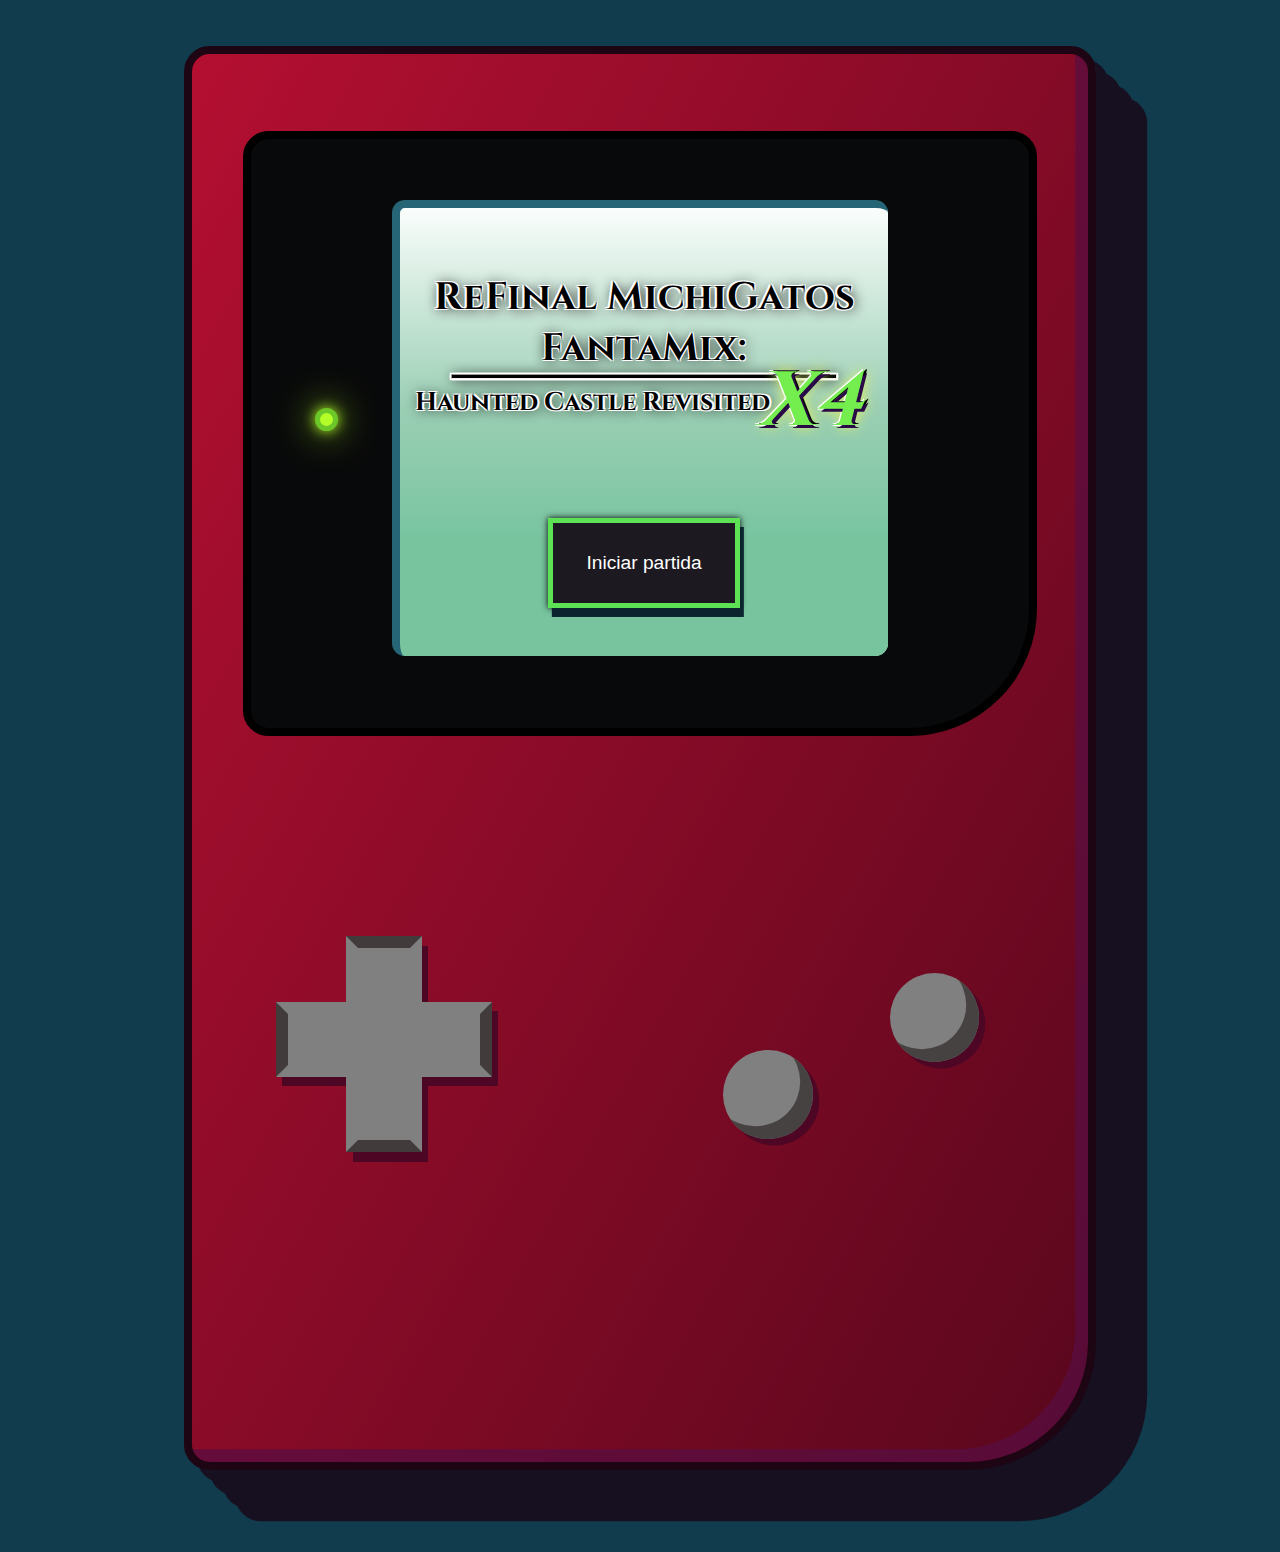
<file: index.html>
<!DOCTYPE html>
<html lang="es">
<head>
    <meta charset="UTF-8">
    <meta http-equiv="X-UA-Compatible" content="IE=edge">
    <meta name="viewport" content="width=device-width, initial-scale=1.0">
    <title>MichiJuego</title>
    <link rel="stylesheet" href="STYLES/style.css">

    <link rel="preconnect" href="https://fonts.googleapis.com">
<link rel="preconnect" href="https://fonts.gstatic.com" crossorigin>
<link href="https://fonts.googleapis.com/css2?family=Cinzel:wght@500&display=swap" rel="stylesheet">

<link rel="shortcut icon" href="IMAGES/icons8-tetris-game-console-64.png">
</head>


<body>
    <div class="gameboy">
        <div class="ScreenBorder">
            <div class="luzLed"></div>
            <div class="Screen">

                <div id="Titulo" class="pantallaTitulo">
                    <h1>ReFinal MichiGatos FantaMix:</h1><hr><h2>Haunted Castle Revisited</h2><h2 class="NumeroTitulo">X4</h2>
                    <button id="iniciar" class="BotonInicio">Iniciar partida</button>
                </div>
                
                <!--Pantalla seleccion-->
                <div id="elige-gato" class="PantallaSeleccion">
                    <h2>- ELIGE TU -<br>- GATO GUERRERO -</h2>
                    
                    <div>
                        <label class="LabelButon" for="maxwell">MAXWELL
                            <input class="InputSelect" type="radio" id="maxwell" name="Gato">
                            <div class="imgGato"><img src="IMAGES/maxwell-cat.gif" alt=""></div>
                        </label>

                        <label class="LabelButon" for="floppa">FLOPPA
                            <input class="InputSelect" type="radio" id="floppa" name="Gato">
                            <div class="imgGato"><img src="IMAGES/Floppa.png" alt=""></div>
                        </label>
                        
                        <label class="LabelButon" for="miguel">MIGUEL
                            <input class="InputSelect" type="radio" id="miguel" name="Gato">
                            <div class="imgGato"><img src="IMAGES/Michael.png" alt=""></div>
                        </label>
                    </div>

                    <!--
                    Maxwell -> Baile
                    Floppa -> machetazo
                    Miguel -> dinero
                    Gato lloron -> Dinero Baile
                    Gato Croc -> Dinero machetazo
                    Gato Saltarin -> Baile Machetazo
                    --> 

                    <button id="botonGato" class="Botonseleccionar">Seleccionar</button>
                </div>

                <div id="elige-ataque" class="pantallaAtaque">
                    <h2>ELIGE TU ATAQUE: </h2>

                    <div class="TuGato">
                        <b>TU GATO:</b><span id="GatoJugador"></span>
                        <span><span id="VidasJugador">10</span>/10</span>
                    </div>

                    <div class="SuGato">
                        <b>GATO ENEMIGO: </b><span id="GatoEnemigo"></span>
                        <span><span id="VidasEnemigo">10</span>/10</span>
                    </div>

                    <div class="Ataques">
                        <button class="BotonAtaques" id="boton-machete">Machete oxidado</button>
                        <button class="BotonAtaques" id="boton-dinero">Dinero</button>
                        <button class="BotonAtaques" id="boton-baile">Baile</button>
                    </div>
                </div>

                <div id="mensajes">
                    <p></p>
                </div>

                <button id="reset">Reiniciar</button>
                

                
                <script src="./SRIPTS/Gatojueo.js"></script>
            </div>
        </div>
        <div class="sobra1"></div>
        <div class="sobra2"></div>
        <div class="BotonGB"></div>
        <div class="vBotonGB"></div>
        <div class="botonA"></div>
        <div class="botonB"></div>
        
    </div>
    
</body>
</html>
</file>
<file: STYLES/style.css>
body *{
    
    margin: 0 auto;
}

body{
    background-color: rgb(17, 60, 77) ;
    height: 120vw;
    
}
.gameboy{
    position: relative;
    top: 3vw;
    
    border: rgb(29, 5, 19)  solid 0.7vw;
    
    width: 70vw;
    height: 110vw;
    
    background: rgb(89,7,29);
    background: linear-gradient(299deg, rgba(89,7,29,1) 0%, rgba(180,15,49,1) 100%);
    border-radius: 2vw 2vw 10vw 2vw;

    box-shadow: inset -1vw -1vw 0vw rgba(88, 14, 66, 0.733),1vw 1vw 0 rgb(23, 16, 32), 2vw 2vw 0 rgb(23, 16, 32), 3vw 3vw 0 rgb(23, 16, 32), 4vw 4vw 0 rgb(23, 16, 32);
}
.ScreenBorder{
    
    border: rgb(0, 0, 0)  solid 0.7vw;
    
    position: relative;
    top: 6vw;
    margin: auto 4vw;
    height: 40vw;
    color: white;
    background-color: rgb(8, 9, 10);
    padding: 3vw;
    border-radius: 2vw 2vw 10vw 2vw;
}
.luzLed{
    margin: 0;
    position: relative;
    left: 2vw;
    top: 45%;
    width: 1vw;
    height: 1vw;
    border-radius: 1vw;
    border: rgb(34, 146, 39, 0.5)  solid 0.4vw;
    background-color: rgb(180, 255, 41);
    box-shadow: 0 0 3vw rgb(180, 255, 41),
                0 0 1vw rgb(180, 255, 41);
    
}
.Screen{ /* Pantalla */
    border-left: rgb(38, 101, 117)  solid 0.7vw;
    border-top: rgb(38, 101, 117)  solid 0.7vw;

    background: rgb(250,254,252);
    background: linear-gradient(180deg, rgba(250,254,252,1) 0%, rgba(156,207,181,1) 44%, rgba(119,196,159,1) 75%);

    position: relative;
    top: 0vw;
    margin: auto 8vw;
    height: 35vw;
    border-radius: 1vw;
    color: black;
    background-color: rgb(174, 243, 220);
}
.pantallaTitulo{
    text-align: center;
    
}
.pantallaTitulo h1{
    position: relative;
    top: 5vw;
    font-size: 3vw;
    font-family: 'Cinzel', serif;
    text-shadow: 0.1vw 0.1vw white, 0.1vw -0.1vw white
                ,-0.1vw 0.1vw white, -0.1vw -0.1vw white
                ,0.1vw 0.1vw 1vw black;
}
.pantallaTitulo hr{
    position: relative;
    top: 5vw;
    width: 30vw;
    height: 0.2vw;
    background-color: black;
    box-shadow:0.1vw 0.1vw white, 0.1vw -0.1vw white
    ,-0.1vw 0.1vw white, -0.1vw -0.1vw white
    ,0.1vw 0.1vw 1vw black;
}
.pantallaTitulo h2{
    position: relative;
    top: 5.5vw;
    left: -4vw;
    font-size: 2vw;
    font-family: 'Cinzel', serif;
    text-shadow: 0.1vw 0.1vw white, 0.1vw -0.1vw white
                ,-0.1vw 0.1vw white, -0.1vw -0.1vw white
                ,0.1vw 0.1vw 1vw black;
}
.pantallaTitulo .NumeroTitulo{
    position: relative;
    left: 13vw;
    top: 0vw;
    font-size: 6vw;
    font-style: italic;
    color: rgb(116, 238, 79);
    font-family: 'Cinzel', serif;
    text-shadow: 0.2vw 0.2vw rgb(41, 10, 70), 0.2vw -0.1vw rgb(0, 0, 0)
                ,-0.1vw 0.1vw white, -0.1vw -0.1vw white
                ,0.1vw 0.1vw 1vw rgb(208, 233, 116), 0.1vw 0.1vw 1vw rgb(208, 233, 116);
}
.pantallaTitulo .BotonInicio{
    position: relative;
    top: 5vw;

    font-size: 1.5vw;

    color: white;

    border: 0.4vw solid rgb(94, 226, 85);
    background-color: rgb(28, 25, 32);
    box-shadow: 0.3vw 0.7vw rgb(11, 36, 46), 0 0 0.5vw black;
    width: 15vw;
    height: 7vw;

    transition: 0.3s
}
.pantallaTitulo .BotonInicio:hover{
    position: relative;
    top: 4.5vw;

    font-size: 2vw;
    text-shadow: 0 0 1vw white;

    border: 0.4vw double rgb(94, 226, 85);
    background-color: rgb(28, 25, 32);
    box-shadow: 0 0 3vw greenyellow, 0 0 4vw rgb(222, 250, 180);
    width: 17vw;
    height: 8vw;
}


/*Pantalla Seleccion*/

.PantallaSeleccion h2{
    text-align: center;
    padding: 1vw 0;
    height: 6vw;
    box-shadow: 0 1vw rgb(34, 6, 13);
    font-size: 2.5vw;
    background-color: rgb(129, 15, 30);

    text-shadow: 0.1vw 0.1vw white, 0.1vw -0.1vw white
    ,-0.1vw 0.1vw white, -0.1vw -0.1vw white
    ,0.2vw 0.2vw 1vw rgb(255, 255, 255);

}
.PantallaSeleccion .imgGato{
    width: 9vw;
    height: 9vw;
    position: relative;
    top: 0vw;
    background-color: rgb(66, 52, 139, 0.5);
}
.PantallaSeleccion img{
    width: 10vw;
    height: 10vw;
}

.LabelButon{
    font-size: 2vw;
    text-align: center;
    font-family: Impact, Haettenschweiler, 'Arial Narrow Bold', sans-serif;
    text-shadow: 0 0 0.5vw rgb(130, 84, 255);
    width: 12vw;
    background-color: rgb(66, 52, 139, 0.5);
    transition: 0.2s;
}

.PantallaSeleccion div{
    height: 13vw;
    position: relative;
    top: 2vw;
    display: flex;
}
.PantallaSeleccion .Botonseleccionar{
    position: relative;
    left: 25vw;
    top: 8vw;

    font-size: 1.5vw;

    color: white;

    border: 0.4vw solid rgb(94, 226, 85);
    background-color: rgb(28, 25, 32);
    box-shadow: 0.3vw 0.7vw rgb(11, 36, 46), 0 0 0.5vw black;
    width: 10vw;
    height: 3vw;

    transition: 0.3s

}
.PantallaSeleccion .Botonseleccionar:hover{
    position: relative;
    left: 24.7vw;
    top: 7.8vw;

    cursor: pointer;

    font-size: 1.8vw;
    text-shadow: 0 0 1vw white;

    border: 0.4vw double rgb(94, 226, 85);
    background-color: rgb(28, 25, 32);
    box-shadow: 0 0 1vw greenyellow, 0 0 4vw rgb(222, 250, 180);
    width: 11vw;
    height: 3.5vw;

}

/*PANTALLA DE ATAQUE*/

.pantallaAtaque h2{
    text-align: center;
    padding: 1vw 0;
    height: 3vw;
    box-shadow: 0 1vw rgb(34, 6, 13);
    font-size: 2.5vw;
    background-color: rgb(129, 15, 30);

    text-shadow: 0.1vw 0.1vw white, 0.1vw -0.1vw white
    ,-0.1vw 0.1vw white, -0.1vw -0.1vw white
    ,0.2vw 0.2vw 1vw rgb(255, 255, 255);

}

.TuGato{
    width: fit-content;
    padding: 1vw;
    font-size: 1.2vw;
    position: relative;
    top: 24vw;
    left: 11.5vw;
    background-color: rgb(95, 95, 173);

    border-radius: 1vw;
    border: 0.5vw solid greenyellow;

    box-sizing: border-box;
}
.SuGato{
    width: fit-content;
    padding: 1vw;
    font-size: 1.2vw;
    position: relative;
    top: -3vw;
    left: -6.5vw;
    background-color: rgb(95, 95, 173);

    border-radius: 1vw;
    border: 0.5vw solid greenyellow;

    box-sizing: border-box;
}
.Ataques{
    display: flex;
    justify-content: center;
    width: fit-content;
    position: relative;
    top: 14vw;
    left: -7vw;
}
.BotonAtaques{
    padding: 0.2vw;
    font-size: 1.5vw;
    width: 30%;
    height: 6vw;
    background-color: rgb(164, 197, 115);
    transition: 0.2s;
}
.BotonAtaques:hover{
    background-color: rgb(85, 95, 50);
    transform: translateY(-0.5vw);
    box-shadow: 0 0.5vw 0.5vw rgb(0, 0, 0);
    color: white;
    text-shadow: 0 0 0.4vw black;
}

#mensajes{
    position: relative;
    top: -8vw;
    font-size: 1.5vw;
    background-color: rgb(141, 141s, 212);
}







.sobra1{
    background-color: rgb(77, 7, 36);
    position: relative;
    top: 27.5vw;
    left: -19.5vw;
    border: rgb(77, 7, 36) 1vw solid;
    border-right: 1vw solid rgb(77, 7, 36);
    border-left: 1vw solid rgb(77, 7, 36);
    width: 15vw;
    height: 4vw;
}
.sobra2{
    background-color: rgb(77, 7, 36);
    position: relative;
    top: 16.5vw;
    left: -19.5vw;
    border: rgb(77, 7, 36) 1vw solid;
    border-right: 1vw solid rgb(77, 7, 36);
    border-left: 1vw solid rgb(77, 7, 36);
    width: 4vw;
    height: 15vw;
}
.BotonGB{
    background-color: gray;
    position: relative;
    top: 4vw;
    left: -20vw;
    border: gray 1vw solid;
    border-right: 1vw solid rgb(66, 59, 59);
    border-left: 1vw solid rgb(66, 59, 59);
    width: 15vw;
    height: 4vw;
}
.vBotonGB{
    background-color: gray;
    position: relative;
    top: -7vw;
    left: -20vw;
    border: gray 1vw solid;
    border-top: 1vw solid rgb(66, 59, 59);
    border-bottom: 1vw solid rgb(66, 59, 59);
    
    width: 4vw;
    height: 15vw;
}
.botonA{
    position: relative;
    top: -15vw;
    right: -10vw;


    width: 7vw;
    height: 7vw;
    border-radius: 100%;
    border: none;
    background-color: gray;

    box-shadow: inset -1vw -1vw rgb(71, 66, 66), 0.5vw 0.5vw 0 rgb(77, 7, 36);
}

.botonB{
    position: relative;
    top: -28vw;
    left: 23vw;
    width: 7vw;
    height: 7vw;
    border-radius: 100%;
    border: none;
    background-color: gray;

    box-shadow: inset -1vw -1vw rgb(71, 66, 66), 0.5vw 0.5vw 0 rgb(77, 7, 36);
}
</file>
